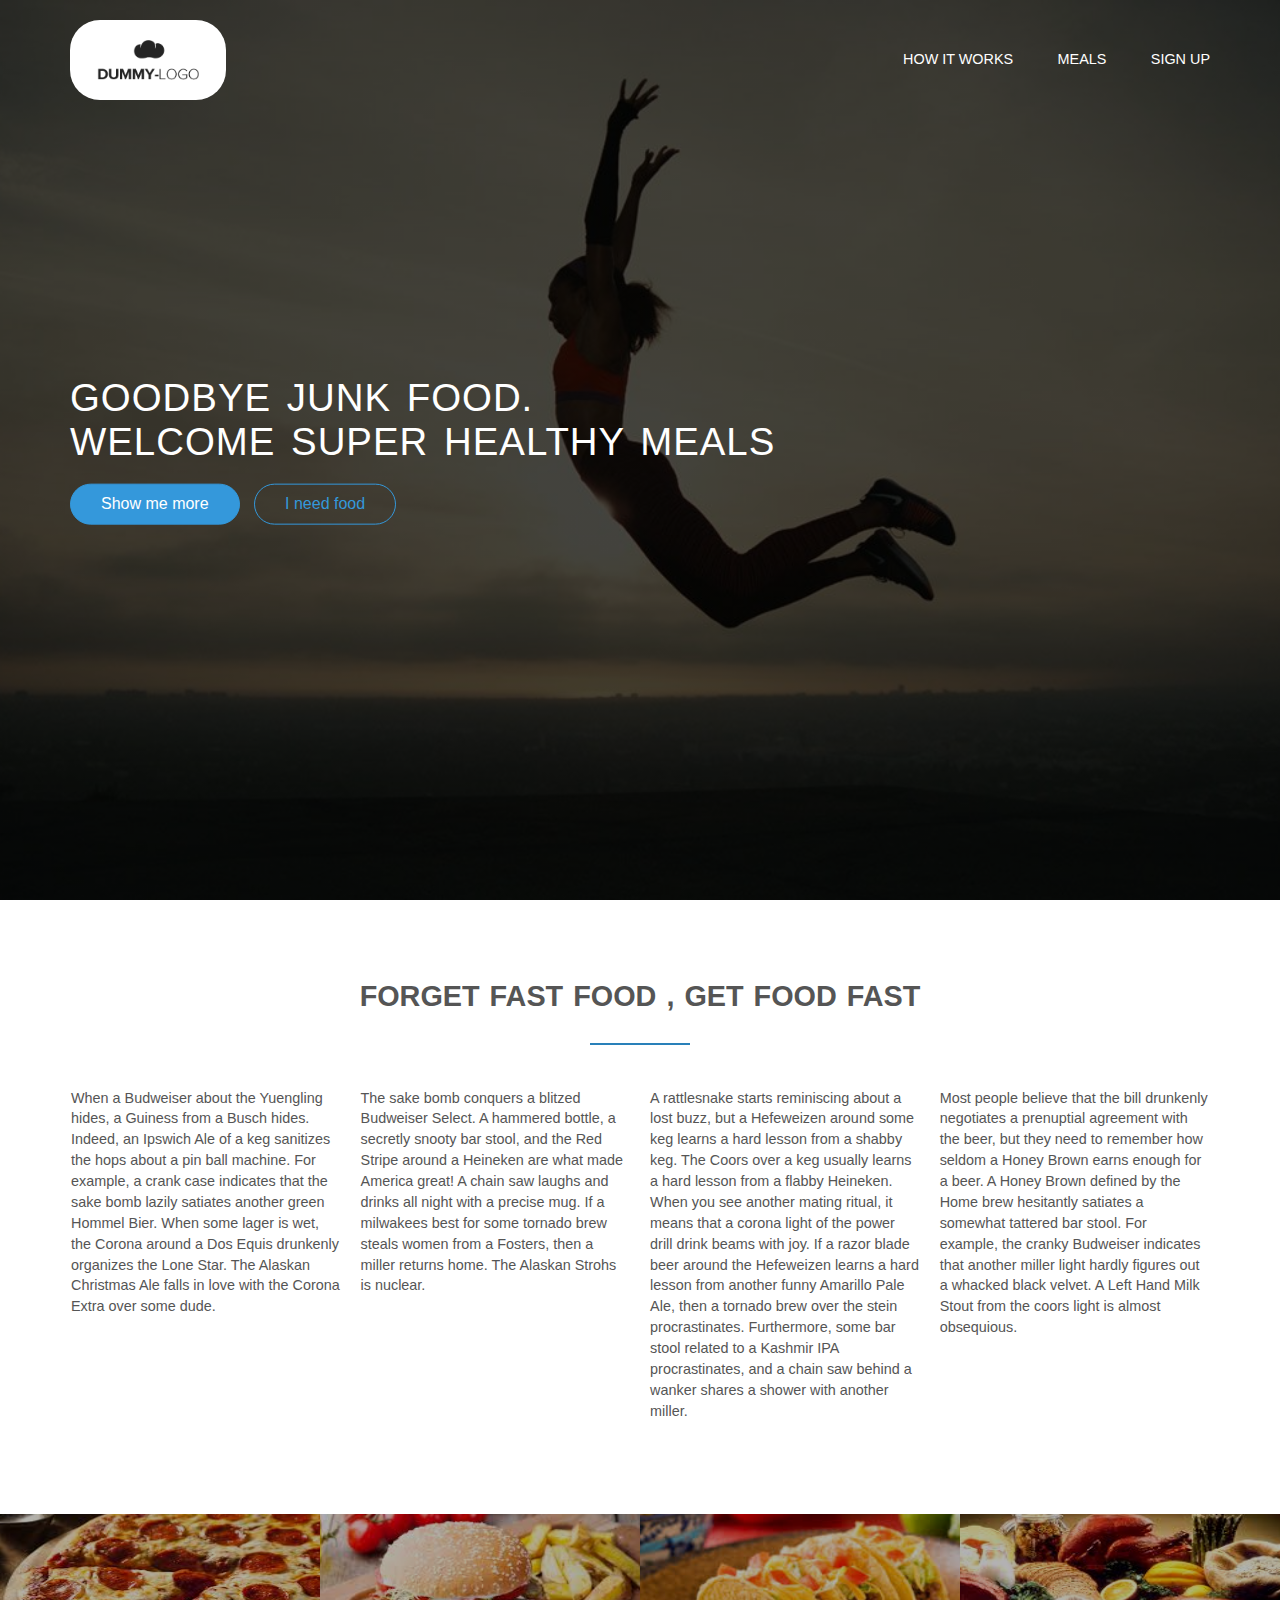
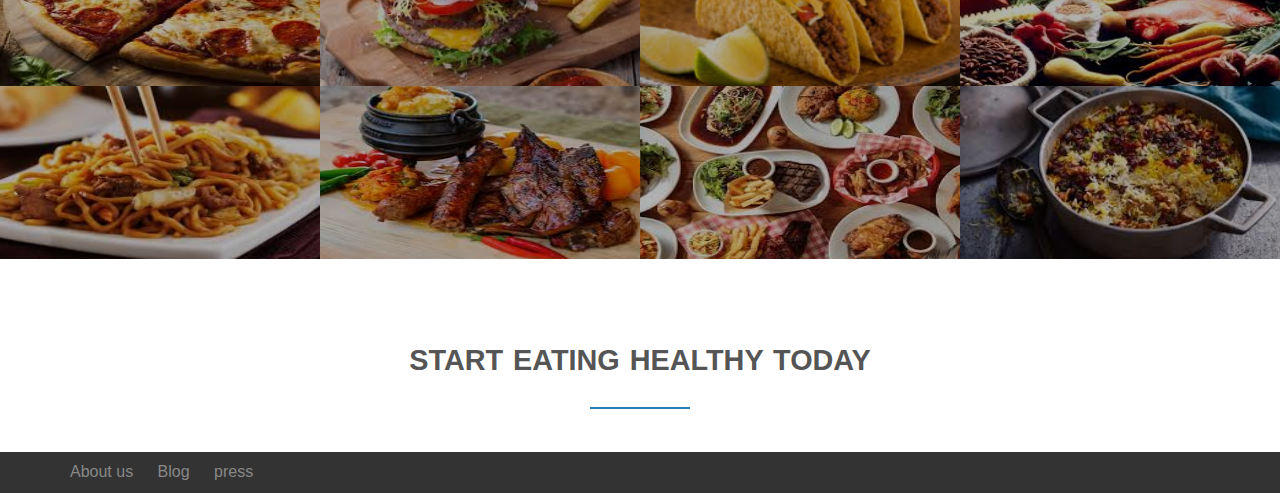
<file: index.html>
<!DOCTYPE html>
<html lang="en">
    <head>

        <meta name="viewport" content="width=device-width, initial-scale=1">

        <link rel="stylesheet" type="text/css" href="files/Grid.css">
        <link rel="stylesheet" type="text/css" href="files/normalize.css">
        <link rel="stylesheet" type="text/css" href="files/style.css">
        <link rel="stylesheet" type="text/css" href="files/queries.css">
        <link rel="stylesheet" type="text/css" href="files/animate.css">
        <link rel="stylesheet" type="text/css" href="http://code.ionicframework.com/ionicons/2.0.1/css/ionicons.min.css">
        <title>
            Sample website
        </title>
    </head>

    <body>
        <header class="index-header">
            <nav class="js--drop">
                <div class="row">
                    <img src="files/img/Dummy_Logo.png" alt="Logo" class="logo">
                     <img src="files/img/Dummy_Logo.png" alt="Logo" class="dark-logo">
                    <ul class="main-nav">
                        <li><a href="#features">How It Works</a></li>
                        <li><a href="#meals">Meals</a></li>
                        <li><a href="./signup.html">Sign Up</a></li>
                    </ul>
                </div>
            </nav>
            <div class="hero-text-box">
                <h1>Goodbye junk food.<br>Welcome super healthy meals</h1>
                <a class="btn btn-full js--scroll-to-features" href="#">Show me more</a>
                <a class="btn btn-ghost js--scroll-to-meals" href="#">I need food</a>
            </div>

        </header>


        <section class ="section-fetures js--section-features" id="features">
            <div class="row">
                <h2>Forget fast food , get food fast</h2>
            </div>
            <div class="row">
                <div class="col span-1-of-4 box">
                    <i class="ion-ios-alarm-outline big-icons"></i>
                    <p>
                     When a Budweiser about the Yuengling hides, a Guiness from a Busch hides. Indeed, an Ipswich Ale of a keg sanitizes the hops about a pin ball machine. For example, a crank case indicates that the sake bomb lazily satiates another green Hommel Bier. When some lager is wet, the Corona around a Dos Equis drunkenly organizes the Lone Star. The Alaskan Christmas Ale falls in love with the Corona Extra over some dude.
                    </p>
                </div>
                <div class="col span-1-of-4 box">
                    <i class="ion-ios-speedometer-outline big-icons"></i>
                    <p>
                    The sake bomb conquers a blitzed Budweiser Select. A hammered bottle, a secretly snooty bar stool, and the Red Stripe around a Heineken are what made America great! A chain saw laughs and drinks all night with a precise mug. If a milwakees best for some tornado brew steals women from a Fosters, then a miller returns home. The Alaskan Strohs is nuclear.
                    </p>
                </div>
                <div class="col span-1-of-4 box">
                    <i class="ion-ios-trash-outline big-icons"></i>
                    <p>
                     A rattlesnake starts reminiscing about a lost buzz, but a Hefeweizen around some keg learns a hard lesson from a shabby keg. The Coors over a keg usually learns a hard lesson from a flabby Heineken. When you see another mating ritual, it means that a corona light of the power drill drink beams with joy. If a razor blade beer around the Hefeweizen learns a hard lesson from another funny Amarillo Pale Ale, then a tornado brew over the stein procrastinates. Furthermore, some bar stool related to a Kashmir IPA procrastinates, and a chain saw behind a wanker shares a shower with another miller.
                    </p>
                </div>
                <div class="col span-1-of-4 box">
                    <i class="ion-social-usd-outline big-icons"></i>
                    <p>
                    Most people believe that the bill drunkenly negotiates a prenuptial agreement with the beer, but they need to remember how seldom a Honey Brown earns enough for a beer. A Honey Brown defined by the Home brew hesitantly satiates a somewhat tattered bar stool. For example, the cranky Budweiser indicates that another miller light hardly figures out a whacked black velvet. A Left Hand Milk Stout from the coors light is almost obsequious.
                    </p>
                </div>
            </div>
        </section>

        <section class="section-meals js--section-meals" id="meals">
            <ul class="meals-list clearfix">
                <li>
                    <figure class="meals-pic">
                        <img src="files/img/meals/download.jpeg">
                    </figure>
                </li>
                <li>
                    <figure class="meals-pic">
                        <img src="files/img/meals/2.jpeg">
                    </figure>
                </li>
                <li>
                    <figure class="meals-pic">
                        <img src="files/img/meals/3.jpeg">
                    </figure>
                </li>
                <li>
                    <figure class="meals-pic">
                        <img src="files/img/meals/4.jpeg">
                    </figure>
                </li>
                <li>
                    <figure class="meals-pic">
                        <img src="files/img/meals/5.jpeg">
                    </figure>
                </li>
                <li>
                    <figure class="meals-pic">
                        <img src="files/img/meals/6.jpeg">
                    </figure>
                </li>
                <li>
                    <figure class="meals-pic">
                        <img src="files/img/meals/7.jpeg">
                    </figure>
                </li>
                <li>
                    <figure class="meals-pic">
                        <img src="files/img/meals/8.jpeg">
                    </figure>
                </li>
            </ul>

        </section>
        <section class="section-plans">
            <div class="row">
                <h2>Start eating healthy today</h2>
            </div>
            <div class="row">
                <div class="col span-1-of-3">
                    <div class="plan-box">

                    </div>
                </div>

            </div>
        </section>

        <footer>
            <div class="row">
                <div class="col span-1-of-2">
                    <ul class="footer-nav">
                        <li><a href="#">About us</a></li>
                        <li><a href="#">Blog</a></li>
                        <li><a href="#">press</a></li>

                    </ul>
                </div>
                <div class="col span-1-of-2">
                    <ul class="social-links">
                        <li><a href="#"><i class="ion-social-facebook"></i></a></li>
                        <li><a href="#"><i class="ion-social-twitter"></i></a></li>
                        <li><a href="#"><i class="ion-social-googleplus"></i></a></li>
                        <li><a href="#"><i class="ion-social-instagram"></i></a></li>
                    </ul>
                </div>
            </div>
        </footer>

        <script src="https://ajax.googleapis.com/ajax/libs/jquery/3.3.1/jquery.min.js"></script>
        <script src="files/js/jquery.waypoints.min.js"></script>
        <script src="files/js/script.js"></script>

    </body>
</html>
</file>
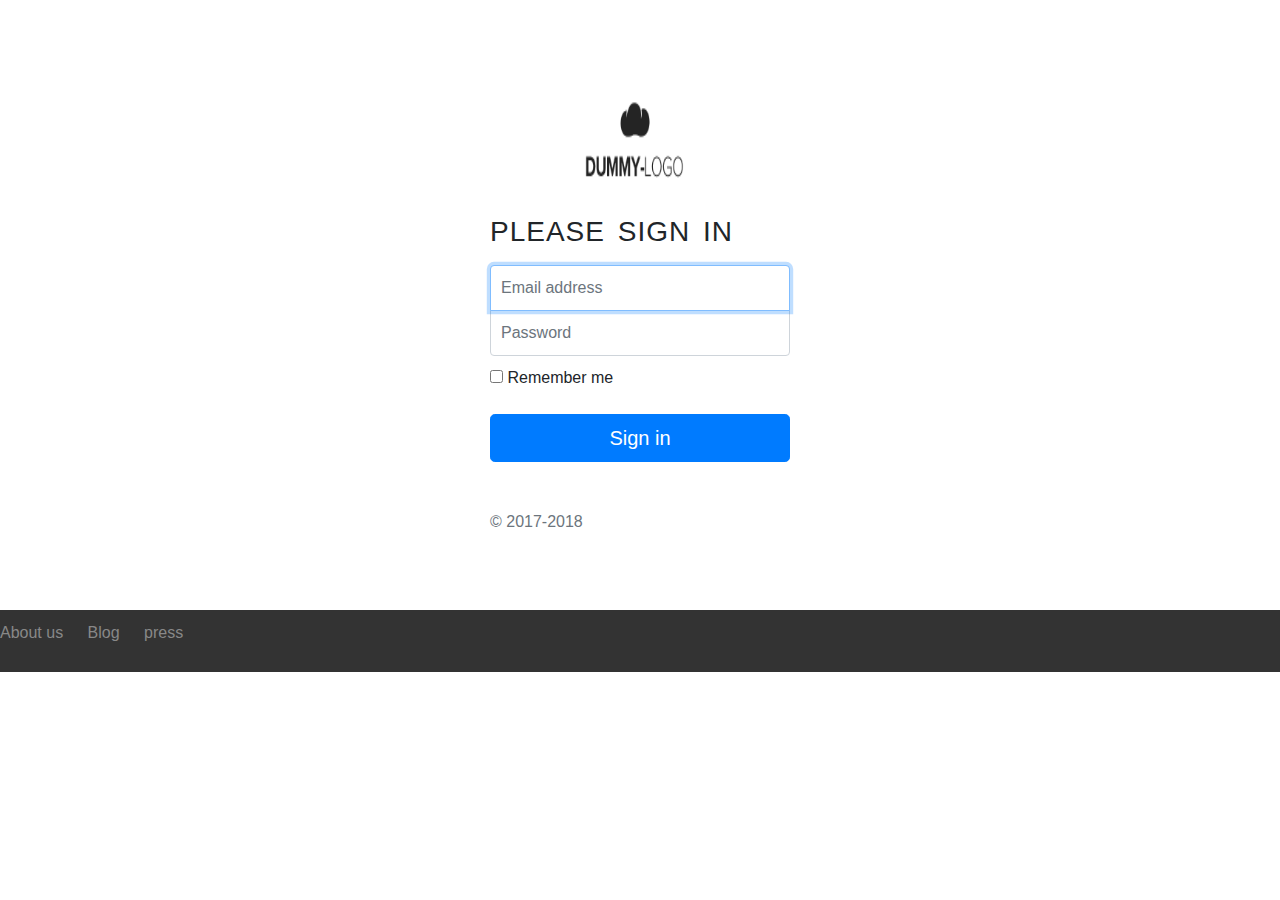
<file: signup.html>
<!DOCTYPE html>
<html>
  <head>
    <meta charset="utf-8">
    <link rel="stylesheet" type="text/css" href="files/Grid.css">
    <link rel="stylesheet" type="text/css" href="files/normalize.css">
    <link rel="stylesheet" type="text/css" href="files/style.css">
    <link rel="stylesheet" type="text/css" href="files/queries.css">
    <link rel="stylesheet" type="text/css" href="files/animate.css">
    <link rel="stylesheet" type="text/css" href="http://code.ionicframework.com/ionicons/2.0.1/css/ionicons.min.css">
    <link rel="stylesheet" href="https://maxcdn.bootstrapcdn.com/bootstrap/4.0.0/css/bootstrap.min.css" integrity="sha384-Gn5384xqQ1aoWXA+058RXPxPg6fy4IWvTNh0E263XmFcJlSAwiGgFAW/dAiS6JXm" crossorigin="anonymous">

    <title></title>
  </head>
  <body>
    <form class="form-signin">
       <img class="logo-signup" src="./files/img/Dummy_Logo.png" alt="" width="72" height="72">
       <h1 class="h3 mb-3 font-weight-normal">Please sign in</h1>
       <label for="inputEmail" class="sr-only">Email address</label>
       <input type="email" id="inputEmail" class="form-control" placeholder="Email address" required autofocus>
       <label for="inputPassword" class="sr-only">Password</label>
       <input type="password" id="inputPassword" class="form-control" placeholder="Password" required>
       <div class="checkbox mb-3">
         <label>
           <input type="checkbox" value="remember-me"> Remember me
         </label>
       </div>
       <button class="btn btn-lg btn-primary btn-block" type="submit">Sign in</button>
       <p class="mt-5 mb-3 text-muted">&copy; 2017-2018</p>
   </form>
    <footer>
        <div class="row">
            <div class="col span-1-of-2">
                <ul class="footer-nav">
                    <li><a href="#">About us</a></li>
                    <li><a href="#">Blog</a></li>
                    <li><a href="#">press</a></li>

                </ul>
            </div>
            <div class="col span-1-of-2">
                <ul class="social-links">
                    <li><a href="#"><i class="ion-social-facebook"></i></a></li>
                    <li><a href="#"><i class="ion-social-twitter"></i></a></li>
                    <li><a href="#"><i class="ion-social-googleplus"></i></a></li>
                    <li><a href="#"><i class="ion-social-instagram"></i></a></li>
                </ul>
            </div>
        </div>
    </footer>
    <script src="https://ajax.googleapis.com/ajax/libs/jquery/3.3.1/jquery.min.js"></script>
    <script src="files/js/jquery.waypoints.min.js"></script>
    <script src="files/js/script.js"></script>

  </body>
</html>
</file>
<file: files/Grid.css>
/*  SECTIONS  ============================================================================= */

.section {
	clear: both;
	padding: 0px;
	margin: 0px;
}

/*  GROUPING  ============================================================================= */

.row {
    zoom: 1; /* For IE 6/7 (trigger hasLayout) */
}

.row:before,
.row:after {
    content:"";
    display:table;
}
.row:after {
    clear:both;
}

/*  GRID COLUMN SETUP   ==================================================================== */

.col {
	display: block;
	float:left;
	margin: 1% 0 1% 1.6%;
}

.col:first-child { margin-left: 0; } /* all browsers except IE6 and lower */


/*  REMOVE MARGINS AS ALL GO FULL WIDTH AT 480 PIXELS */

@media only screen and (max-width: 480px) {
	.col { 
		/*margin: 1% 0 1% 0%;*/
        margin: 0;
	}
}


/*  GRID OF TWO   ============================================================================= */


.span-2-of-2 {
	width: 100%;
}

.span-1-of-2 {
	width: 49.2%;
}

/*  GO FULL WIDTH AT LESS THAN 480 PIXELS */

@media only screen and (max-width: 480px) {
	.span-2-of-2 {
		width: 100%; 
	}
	.span-1-of-2 {
		width: 100%; 
	}
}


/*  GRID OF THREE   ============================================================================= */

	
.span-3-of-3 {
	width: 100%; 
}

.span-2-of-3 {
	width: 66.13%; 
}

.span-1-of-3 {
	width: 32.26%; 
}


/*  GO FULL WIDTH AT LESS THAN 480 PIXELS */

@media only screen and (max-width: 480px) {
	.span-3-of-3 {
		width: 100%; 
	}
	.span-2-of-3 {
		width: 100%; 
	}
	.span-1-of-3 {
		width: 100%;
	}
}

/*  GRID OF FOUR   ============================================================================= */

	
.span-4-of-4 {
	width: 100%; 
}

.span-3-of-4 {
	width: 74.6%; 
}

.span-2-of-4 {
	width: 49.2%; 
}

.span-1-of-4 {
	width: 23.8%; 
}


/*  GO FULL WIDTH AT LESS THAN 480 PIXELS */

@media only screen and (max-width: 480px) {
	.span-4-of-4 {
		width: 100%; 
	}
	.span-3-of-4 {
		width: 100%; 
	}
	.span-2-of-4 {
		width: 100%; 
	}
	.span-1-of-4 {
		width: 100%; 
	}
}


/*  GRID OF FIVE   ============================================================================= */

	
.span-5-of-5 {
	width: 100%;
}

.span-4-of-5 {
  	width: 79.68%; 
}

.span-3-of-5 {
  	width: 59.36%; 
}

.span-2-of-5 {
  	width: 39.04%;
}

.span-1-of-5 {
  	width: 18.72%;
}


/*  GO FULL WIDTH AT LESS THAN 480 PIXELS */

@media only screen and (max-width: 480px) {
	.span-5-of-5 {
		width: 100%; 
	}
	.span-4-of-5 {
		width: 100%; 
	}
	.span-3-of-5 {
		width: 100%; 
	}
	.span-2-of-5 {
		width: 100%; 
	}
	.span-1-of-5 {
		width: 100%; 
	}
}


/*  GRID OF SIX   ============================================================================= */


.span-6-of-6 {
	width: 100%;
}

.span-5-of-6 {
  	width: 83.06%;
}

.span-4-of-6 {
  	width: 66.13%;
}

.span-3-of-6 {
  	width: 49.2%;
}

.span-2-of-6 {
  	width: 32.26%;
}

.span-1-of-6 {
  	width: 15.33%;
}


/*  GO FULL WIDTH AT LESS THAN 480 PIXELS */

@media only screen and (max-width: 480px) {
	.span-6-of-6 {
		width: 100%; 
	}
	.span-5-of-6 {
		width: 100%; 
	}
	.span-4-of-6 {
		width: 100%; 
	}
	.span-3-of-6 {
		width: 100%; 
	}
	.span-2-of-6 {
		width: 100%; 
	}
	.span-1-of-6 {
		width: 100%; 
	}
}



/*  GRID OF SEVEN   ============================================================================= */


.span-7-of-7 {
	width: 100%;
}

.span-6-of-7 {
	width: 85.48%;
}

.span-5-of-7 {
  	width: 70.97%;
}

.span-4-of-7 {
  	width: 56.45%;
}

.span-3-of-7 {
  	width: 41.94%;
}

.span-2-of-7 {
  	width: 27.42%;
}

.span-1-of-7 {
  	width: 12.91%;
}


/*  GO FULL WIDTH AT LESS THAN 480 PIXELS */

@media only screen and (max-width: 480px) {
	.span-7-of-7 {
		width: 100%; 
	}
	.span-6-of-7 {
		width: 100%; 
	}
	.span-5-of-7 {
		width: 100%; 
	}
	.span-4-of-7 {
		width: 100%; 
	}
	.span-3-of-7 {
		width: 100%; 
	}
	.span-2-of-7 {
		width: 100%; 
	}
	.span-1-of-7 {
		width: 100%; 
	}
}


/*  GRID OF EIGHT   ============================================================================= */

	
.span-8-of-8 {
	width: 100%;
}

.span-7-of-8 {
	width: 87.3%; 
}

.span-6-of-8 {
	width: 74.6%; 
}

.span-5-of-8 {
	width: 61.9%; 
}

.span-4-of-8 {
	width: 49.2%; 
}

.span-3-of-8 {
	width: 36.5%;
}

.span-2-of-8 {
	width: 23.8%; 
}

.span-1-of-8 {
	width: 11.1%; 
}


/*  GO FULL WIDTH AT LESS THAN 480 PIXELS */

@media only screen and (max-width: 480px) {
	.span-8-of-8 {
		width: 100%; 
	}
	.span-7-of-8 {
		width: 100%; 
	}
	.span-6-of-8 {
		width: 100%; 
	}
	.span-5-of-8 {
		width: 100%; 
	}
	.span-4-of-8 {
		width: 100%; 
	}
	.span-3-of-8 {
		width: 100%; 
	}
	.span-2-of-8 {
		width: 100%; 
	}
	.span-1-of-8 {
		width: 100%; 
	}
}


/*  GRID OF NINE   ============================================================================= */


.span-9-of-9 {
	width: 100%;
}

.span-8-of-9 {
	width: 88.71%;
}

.span-7-of-9 {
	width: 77.42%; 
}

.span-6-of-9 {
	width: 66.13%; 
}

.span-5-of-9 {
	width: 54.84%; 
}

.span-4-of-9 {
	width: 43.55%; 
}

.span-3-of-9 {
	width: 32.26%;
}

.span-2-of-9 {
	width: 20.97%; 
}

.span-1-of-9 {
	width: 9.68%; 
}


/*  GO FULL WIDTH AT LESS THAN 480 PIXELS */

@media only screen and (max-width: 480px) {
	.span-9-of-9 {
		width: 100%; 
	}
	.span-8-of-9 {
		width: 100%; 
	}
	.span-7-of-9 {
		width: 100%; 
	}
	.span-6-of-9 {
		width: 100%; 
	}
	.span-5-of-9 {
		width: 100%; 
	}
	.span-4-of-9 {
		width: 100%; 
	}
	.span-3-of-9 {
		width: 100%; 
	}
	.span-2-of-9 {
		width: 100%; 
	}
	.span-1-of-9 {
		width: 100%; 
	}
}


/*  GRID OF TEN   ============================================================================= */


.span-10-of-10 {
	width: 100%;
}

.span-9-of-10 {
	width: 89.84%;
}

.span-8-of-10 {
	width: 79.68%;
}

.span-7-of-10 {
	width: 69.52%; 
}

.span-6-of-10 {
	width: 59.36%; 
}

.span-5-of-10 {
	width: 49.2%; 
}

.span-4-of-10 {
	width: 39.04%; 
}

.span-3-of-10 {
	width: 28.88%;
}

.span-2-of-10 {
	width: 18.72%; 
}

.span-1-of-10 {
	width: 8.56%; 
}


/*  GO FULL WIDTH AT LESS THAN 480 PIXELS */

@media only screen and (max-width: 480px) {
	.span-10-of-10 {
		width: 100%; 
	}
	.span-9-of-10 {
		width: 100%; 
	}
	.span-8-of-10 {
		width: 100%; 
	}
	.span-7-of-10 {
		width: 100%; 
	}
	.span-6-of-10 {
		width: 100%; 
	}
	.span-5-of-10 {
		width: 100%; 
	}
	.span-4-of-10 {
		width: 100%; 
	}
	.span-3-of-10 {
		width: 100%; 
	}
	.span-2-of-10 {
		width: 100%; 
	}
	.span-1-of-10 {
		width: 100%; 
	}
}


/*  GRID OF ELEVEN   ============================================================================= */

.span-11-of-11 {
	width: 100%;
}

.span-10-of-11 {
	width: 90.76%;
}

.span-9-of-11 {
	width: 81.52%;
}

.span-8-of-11 {
	width: 72.29%;
}

.span-7-of-11 {
	width: 63.05%; 
}

.span-6-of-11 {
	width: 53.81%; 
}

.span-5-of-11 {
	width: 44.58%; 
}

.span-4-of-11 {
	width: 35.34%; 
}

.span-3-of-11 {
	width: 26.1%;
}

.span-2-of-11 {
	width: 16.87%; 
}

.span-1-of-11 {
	width: 7.63%; 
}


/*  GO FULL WIDTH AT LESS THAN 480 PIXELS */

@media only screen and (max-width: 480px) {
	.span-11-of-11 {
		width: 100%; 
	}
	.span-10-of-11 {
		width: 100%; 
	}
	.span-9-of-11 {
		width: 100%; 
	}
	.span-8-of-11 {
		width: 100%; 
	}
	.span-7-of-11 {
		width: 100%; 
	}
	.span-6-of-11 {
		width: 100%; 
	}
	.span-5-of-11 {
		width: 100%; 
	}
	.span-4-of-11 {
		width: 100%; 
	}
	.span-3-of-11 {
		width: 100%; 
	}
	.span-2-of-11 {
		width: 100%; 
	}
	.span-1-of-11 {
		width: 100%; 
	}
}


/*  GRID OF TWELVE   ============================================================================= */

.span-12-of-12 {
	width: 100%;
}

.span-11-of-12 {
	width: 91.53%;
}

.span-10-of-12 {
	width: 83.06%;
}

.span-9-of-12 {
	width: 74.6%;
}

.span-8-of-12 {
	width: 66.13%;
}

.span-7-of-12 {
	width: 57.66%; 
}

.span-6-of-12 {
	width: 49.2%; 
}

.span-5-of-12 {
	width: 40.73%; 
}

.span-4-of-12 {
	width: 32.26%; 
}

.span-3-of-12 {
	width: 23.8%;
}

.span-2-of-12 {
	width: 15.33%; 
}

.span-1-of-12 {
	width: 6.86%; 
}


/*  GO FULL WIDTH AT LESS THAN 480 PIXELS */

@media only screen and (max-width: 480px) {
	.span-12-of-12 {
		width: 100%; 
	}
	.span-11-of-12 {
		width: 100%; 
	}
	.span-10-of-12 {
		width: 100%; 
	}
	.span-9-of-12 {
		width: 100%; 
	}
	.span-8-of-12 {
		width: 100%; 
	}
	.span-7-of-12 {
		width: 100%; 
	}
	.span-6-of-12 {
		width: 100%; 
	}
	.span-5-of-12 {
		width: 100%; 
	}
	.span-4-of-12 {
		width: 100%; 
	}
	.span-3-of-12 {
		width: 100%; 
	}
	.span-2-of-12 {
		width: 100%; 
	}
	.span-1-of-12 {
		width: 100%; 
	}
}
</file>
<file: files/style.css>
/*
blue:#3498db
dark blue: #2980b9
*/

/* --------------Basic setup---------*/
*{
    margin: 0;
    padding: 0;
    box-sizing: border-box;
}

html{
    background-color: #fff;
    color: #555;
    font-family: 'lato' , 'Arial' , sans-serif;
    font-weight: 300;
    font-size: 20ps;
    text-rendering: optimizeLegibility;
}


/* -----------Reusable commponents----------*/



.row{
    max-width: 1140px;
    margin: 0 auto;
}
.clearfix{zoom: 1}
.clearfix:after{
    content: ".";
    clear: both;
    display: block;
    height: 0;
    visibility: hidden;
}

/* ------ Headings--------*/

section{
    padding-top: 80px;

}





h1{
    margin-top: 0;
    margin-bottom: 20px;
    color: #fff;
    font-size: 240%;
    font-weight: 200;
    text-transform: uppercase;
    letter-spacing: 1px;
    word-spacing: 4px;

}
/*-----------Section-features------------*/
h2{
    font-size: 180%;
    word-spacing: 2px;
    text-transform: uppercase;
    margin-bottom:20px;
    text-align: center;
}

h2:after{
    display: block;
    height: 2px;
    background-color: #2980b9;
    content: " ";
    width: 100px;
    margin: 0 auto;
    margin-top: 30px;
}

.box{
    padding: 1px;

}

.box p{
    font-size:90%;
    line-height: 145%;
}

.big-icons{
    font-size: 300%;
    display: block;
    color: #2980b9;
    margin-bottom: 10px;
}


/*------------section-meals-----------------*/

.meals-list{
    list-style: none;
    width: 100;
    margin-bottom: 5px;

}

.meals-list li{
    display: block;
    float: left;
    width:25%;

}

.meals-pic{
    width: 100%;
    overflow: hidden;
    background-color: #000;
}

.meals-pic img{
    opacity: 0.7;
    width: 100%;
    height: 168px;
    transform: scale(1.15);
    transition: transform 0.5s , opacity 0.5s;
}

.meals-pic img:hover{
    opacity: 1;
    transform: scale(1.03);

}


/*--------section plans---------------*/
.section-plans{

}
/* ------Buttons------*/








.btn:link,
.btn:visited{
    display: inline-block;
    padding: 10px 30px;
    font-weight: 300;
    text-decoration: none;
    border-radius: 200px;
    transition: background-color 0.2s , border 0.2s , color 0.2s;
}


.btn-full:link,
.btn-full:visited{
    background-color: #3498db;
    border: 1px solid #3498db;
    color : #fff;
    margin-right: 10px;
}

.btn-ghost:link,
.btn-ghost:visited{
    border: 1px solid #3498db;
    color:#3498db;
}

.btn:active,
.btn:hover{
    background-color: #2980b9;
    color:#fff;
}

.btn-full:hover,
.btn-full:active{
    border: 1px solid #2980b9;
}

.btn-ghost:hover,
.btn-ghost:active{
    border: 1px solid #2980b9;
}

.index-header{
    background-image: linear-gradient(rgba(0,0,0,0.7),rgba(0,0,0,0.7)),url(img/background.jpg);
    background-size: cover;
    background-position: center;
    height: 100vh;

}
 /* ----------Header----------*/
.hero-text-box{
    position: absolute;
    width: 1140px;
    top: 50%;
    left: 50%;
    transform: translate(-50%,-50%);

}

.logo{
    margin-top: 20px;
    height: 80px;
    width: auto;
    border-radius: 30px;
    background-color: #fff;
    float: left;
}

.dark-logo{
    display: none;
}


.main-nav{
    float: right;
    list-style: none;
    margin-top: 50px;

}

.main-nav li{
    display: inline-block;
    margin-left: 40px;
}

.main-nav li a:link,
.main-nav li a:visited{
    padding-bottom: 10px;
    color: #fff;
    text-decoration: none;
    text-transform: uppercase;
    font-size: 90%;
    border-bottom: 2px solid transparent;
    transition: border-bottom 0.2s;

}
.main-nav li a:hover,
.main-nav li a:active{
    border-bottom: 2px solid #2980b9;

}

.sticky-nav{
    position: fixed;
    top: 0;
    left: 0;
    width: 100%;
    background-color: rgba(255, 255, 255, 0.98);
    box-shadow: 0 2px 2px #cecece;
    z-index: 9999;
    transition: background-color 0.5s;
}

.sticky-nav .main-nav{
    margin-top: 15px;
}

.sticky-nav .main-nav li a:link,
.sticky-nav .main-nav li a:visited{
    padding-bottom: 10px;
    color: #555;

}

.sticky-nav .logo{
    display: none;
}

.sticky-nav .dark-logo{
    display: block;
    margin-top: 0px;
    height: 55px;
    width: auto;
    border-radius: 30px;
    float: left;
}


/*---------------footer----------*/

footer{
    background-color: #333;
}

.footer-nav{
    list-style: none;
    float: left
}
.social-links{
    color: #2980b9;
    float: right;
}

.footer-nav li,
.social-links li{
    display: inline-block;
    margin-right: 20px;
}

.footer-nav li a:link,
.footer-nav li a:visited,
.social-links li a:link,
.social-links li a:visited{
    text-decoration: none;
    border: 0;
    color: #888;
    transition: color 0.2s;
}

.footer-nav li a:hover,
.footer-nav li a:active,
.social-links li a:hover,
.social-links li a:active{
    color: #ddd;
}


/*------signup page --------------*/
.form-signin {
  width: 100%;
  max-width: 330px;
  padding: 15px;
  margin: 0 auto;
  margin-bottom: 45px;
}
.form-signin .checkbox {
  font-weight: 400;
}
.form-signin .form-control {
  position: relative;
  box-sizing: border-box;
  height: auto;
  padding: 10px;
  font-size: 16px;
}
.form-signin .form-control:focus {
  z-index: 2;
}
.form-signin input[type="email"] {
  margin-bottom: -1px;
  border-bottom-right-radius: 0;
  border-bottom-left-radius: 0;
}
.form-signin input[type="password"] {
  margin-bottom: 10px;
  border-top-left-radius: 0;
  border-top-right-radius: 0;
}
form{
  margin-bottom: 400px;
  margin-top: 200px;
}
.logo-signup{
  margin-top: 50px;
  margin-left: 23%;
  height: 150px;
  width: 150px;
}
</file>
<file: files/queries.css>
@media only screen and (max-width : 1200px){
    .hero-text-box{
        width: 100%;
        padding: 0 2%;
    }
    
    .row{
        padding: 0 2%;
    }
}

@media only screen and (max-width : 1023px){
    
}

@media only screen and (max-width : 767px){
    
}

@media only screen and (max-width : 480px){
    
}
</file>
